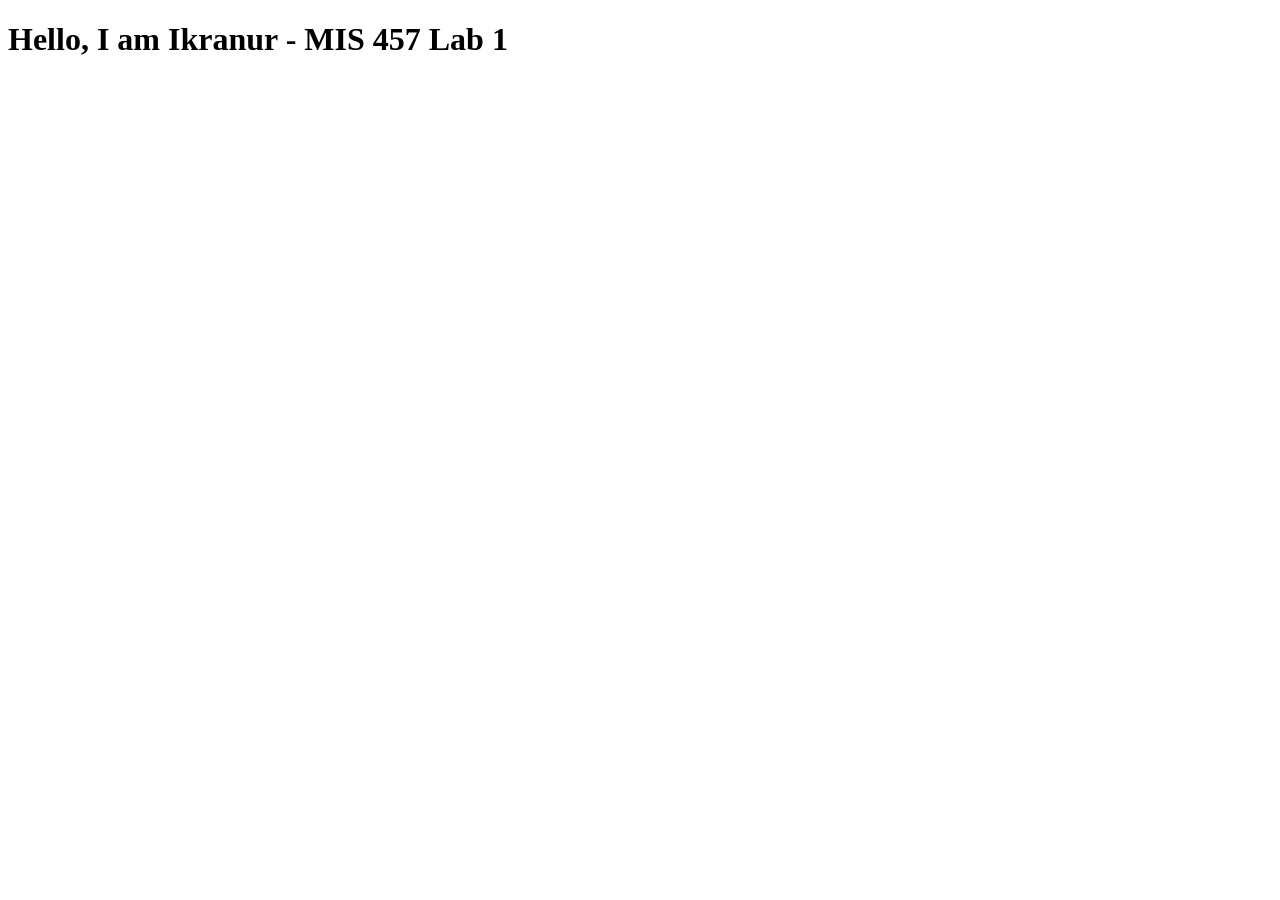
<file: index.html>
<!DOCTYPE html>
<html lang="en">
<head>
    <meta charset="UTF-8">
    <meta name="viewport" content="width=device-width, initial-scale=1.0">
    <title>Document</title>
</head>
<body>
    <h1>Hello, I am Ikranur - MIS 457 Lab 1</h1>
</body>
</html>
</file>
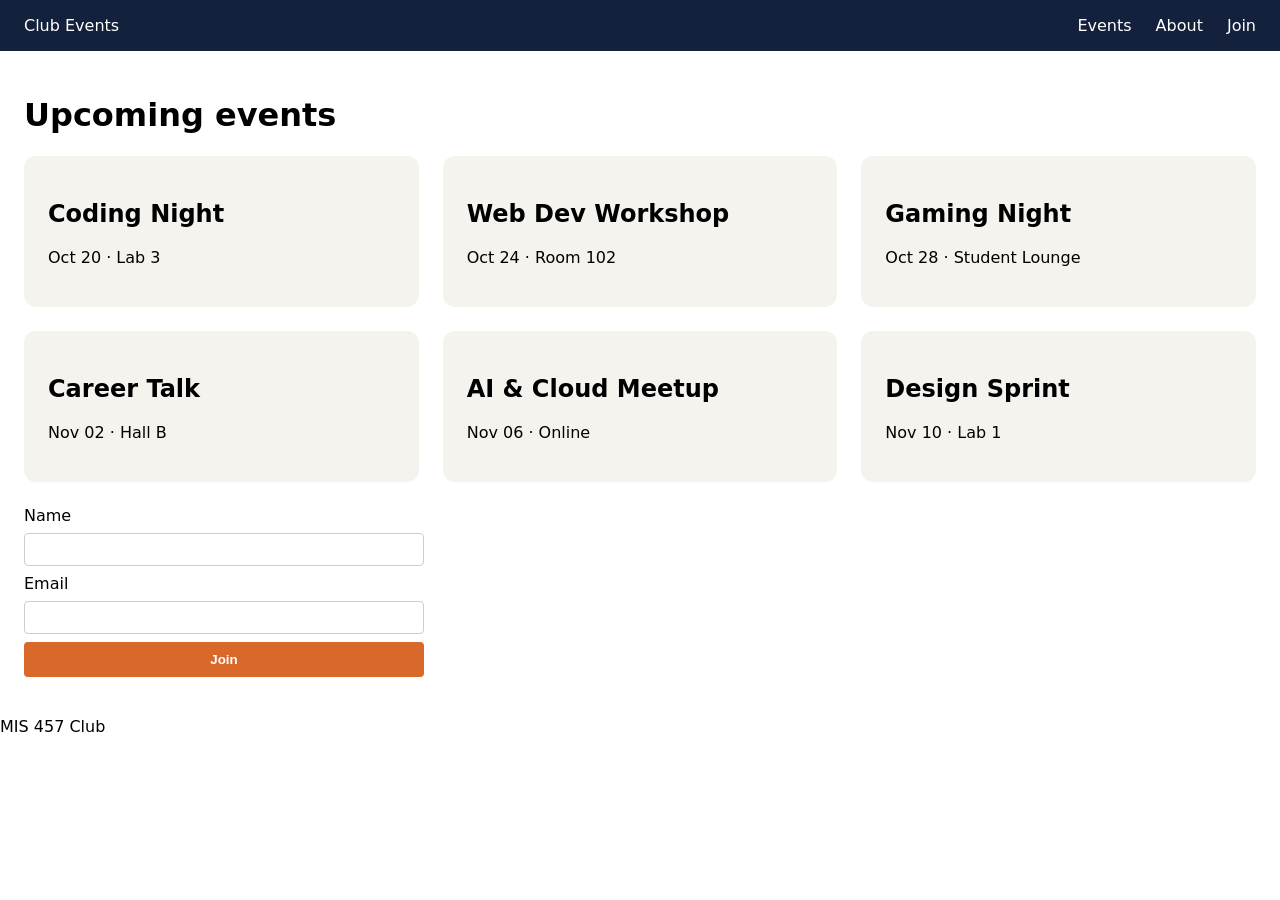
<file: week2/index.html>
<!DOCTYPE html>
<html lang="en">
<head>
  <meta charset="UTF-8">
  <meta name="viewport" content="width=device-width, initial-scale=1.0">
  <title>Club Events</title>
  <link rel="stylesheet" href="style.css">
</head>
<body>
  <header>
    <a href="#">Club Events</a>
    <nav>
      <a href="#">Events</a>
      <a href="#">About</a>
      <a href="#">Join</a>
    </nav>
  </header>

  <main>
    <h1>Upcoming events</h1>
    <section class="cards">
      <article>
        <h2>Coding Night</h2>
        <p>Oct 20 · Lab 3</p>
      </article>
      <article>
        <h2>Web Dev Workshop</h2>
        <p>Oct 24 · Room 102</p>
      </article>
      <article>
        <h2>Gaming Night</h2>
        <p>Oct 28 · Student Lounge</p>
      </article>
      <article>
        <h2>Career Talk</h2>
        <p>Nov 02 · Hall B</p>
      </article>
      <article>
        <h2>AI & Cloud Meetup</h2>
        <p>Nov 06 · Online</p>
      </article>
      <article>
        <h2>Design Sprint</h2>
        <p>Nov 10 · Lab 1</p>
      </article>
    </section>

    <form>
      <label for="name">Name</label>
      <input id="name" required>
      <label for="email">Email</label>
      <input id="email" type="email" required>
      <button type="submit">Join</button>
    </form>
  </main>

  <footer>
    <p>MIS 457 Club</p>
  </footer>
</body>
</html>
</file>
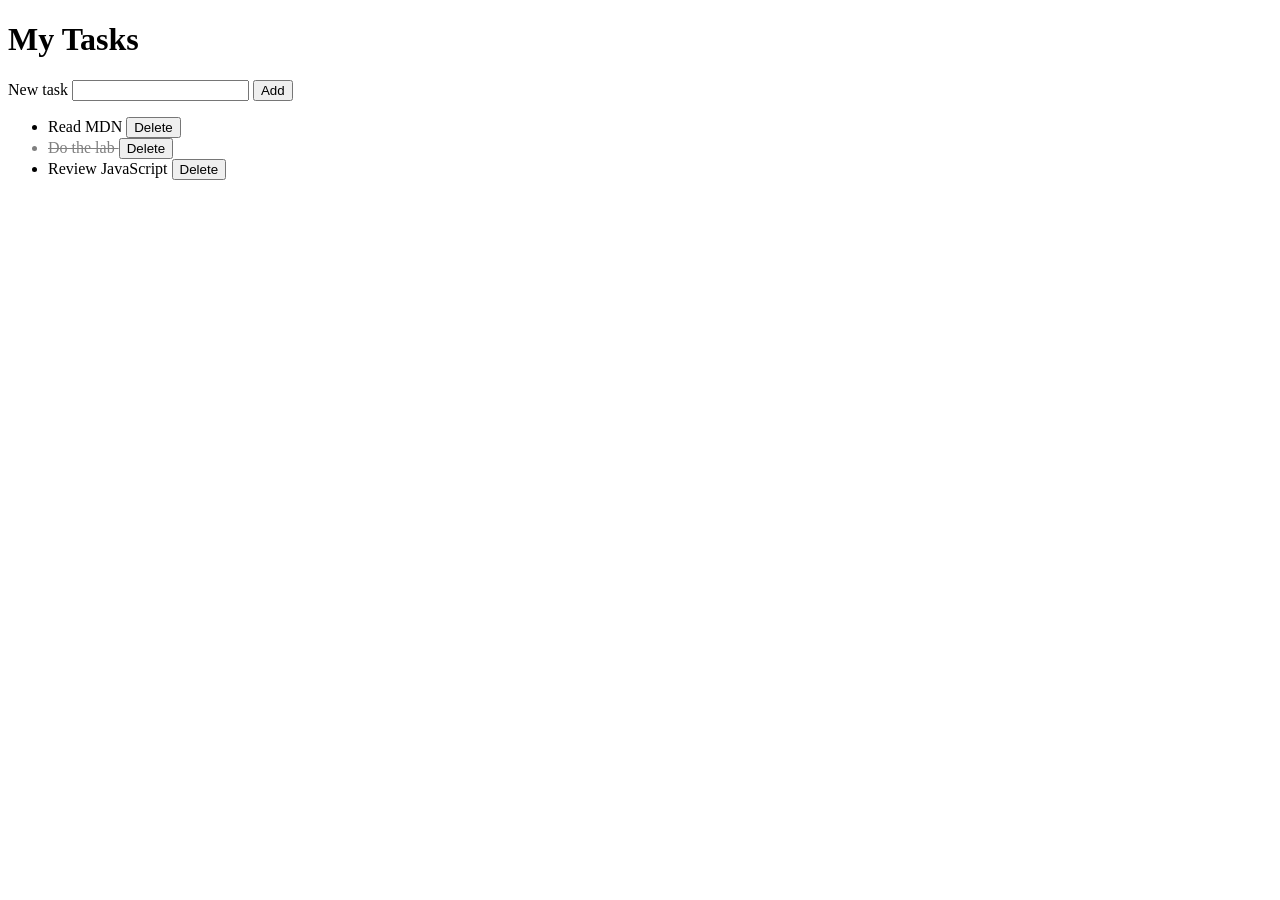
<file: week3/index.html>
<!DOCTYPE html>
<html lang="en">
<head>
  <meta charset="UTF-8">
  <meta name="viewport" content="width=device-width, initial-scale=1.0">
  <title>My Tasks</title>
  <style>
    .done {
      text-decoration: line-through;
      color: gray;
    }
  </style>
</head>
<body>
  <h1>My Tasks</h1>
  
  <form id="task-form">
    <label for="task-input">New task</label>
    <input id="task-input">
    <button type="submit">Add</button>
  </form>

  <p id="error"></p>
  <ul id="task-list"></ul>

  <script src="app.js"></script>
</body>
</html>
</file>
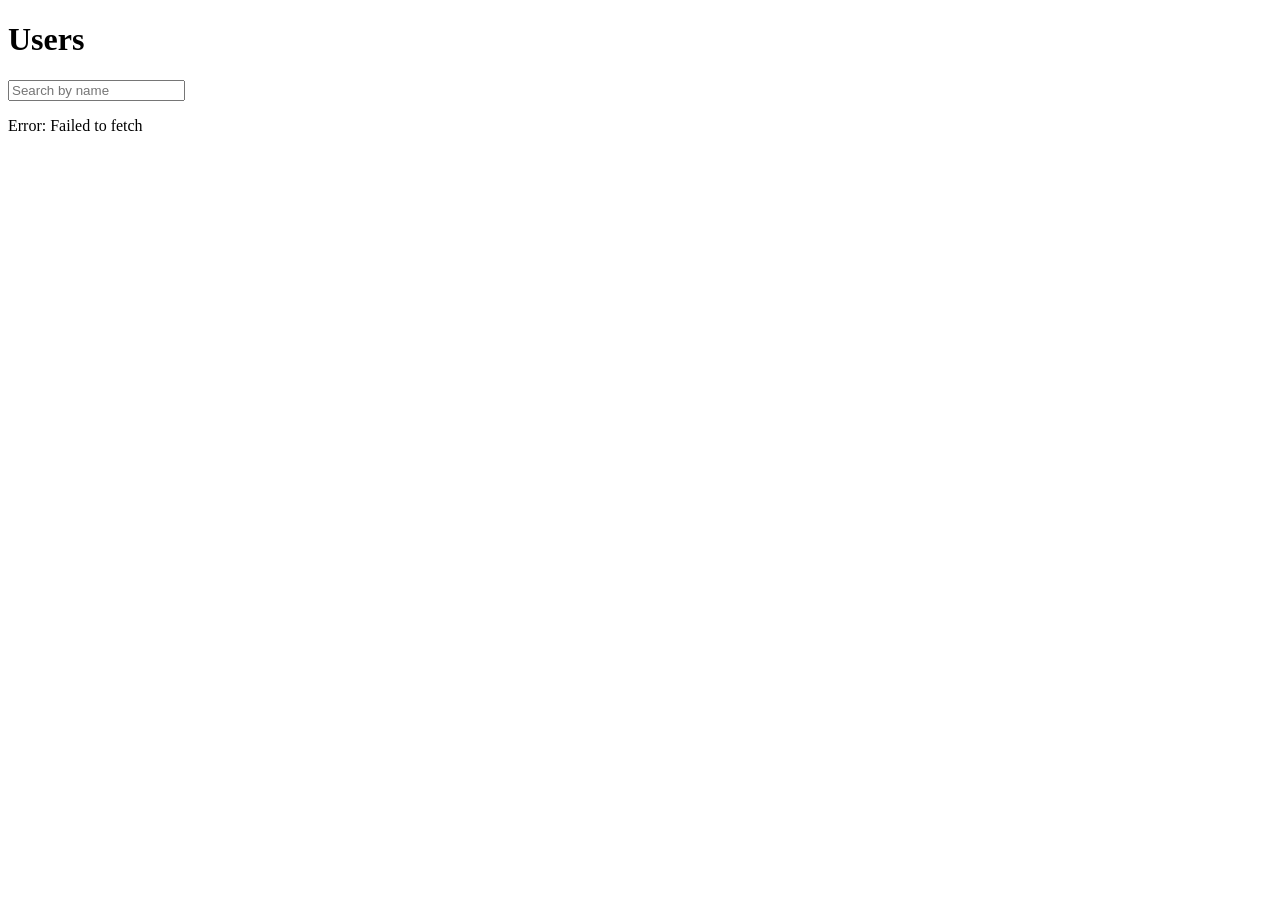
<file: week4/index.html>
<!DOCTYPE html>
<html lang="en">
<head>
  <meta charset="UTF-8">
  <meta name="viewport" content="width=device-width, initial-scale=1.0">
  <title>Users</title>
</head>
<body>
  <h1>Users</h1>
  <input id="search" placeholder="Search by name">
  <p id="status"></p>
  <ul id="user-list"></ul>

  <script src="app.js"></script>
</body>
</html>
</file>
<file: week2/style.css>
:root {
    --dark: #14213d;
    --accent: #d9692b;
  }
  
  * {
    box-sizing: border-box;
  }
  
  body {
    margin: 0;
    font-family: system-ui, sans-serif;
  }
  
  /* Header & Flexbox */
  header {
    display: flex;
    justify-content: space-between;
    align-items: center;
    padding: 16px 24px;
    background: var(--dark);
  }
  
  header a {
    color: white;
    text-decoration: none;
  }
  
  nav {
    display: flex;
    gap: 24px;
  }
  
  /* Main & Card Grid */
  main {
    padding: 24px;
  }
  
  .cards {
    display: grid;
    grid-template-columns: 1fr;
    gap: 24px;
    margin-bottom: 24px;
  }
  
  article {
    padding: 24px;
    border-radius: 12px;
    background: #f5f3ee;
  }
  
  /* Form Styles */
  form {
    display: flex;
    flex-direction: column;
    gap: 8px;
    max-width: 400px;
    margin-top: 24px;
  }
  
  input {
    padding: 8px;
    border: 1px solid #ccc;
    border-radius: 4px;
  }
  
  button {
    background: var(--accent);
    color: white;
    padding: 10px;
    border: none;
    border-radius: 4px;
    cursor: pointer;
    font-weight: bold;
  }
  
  /* Responsive Grid: Masaüstünde 3 sütun */
  @media (min-width: 768px) {
    .cards {
      grid-template-columns: repeat(3, 1fr);
    }
  }
</file>
